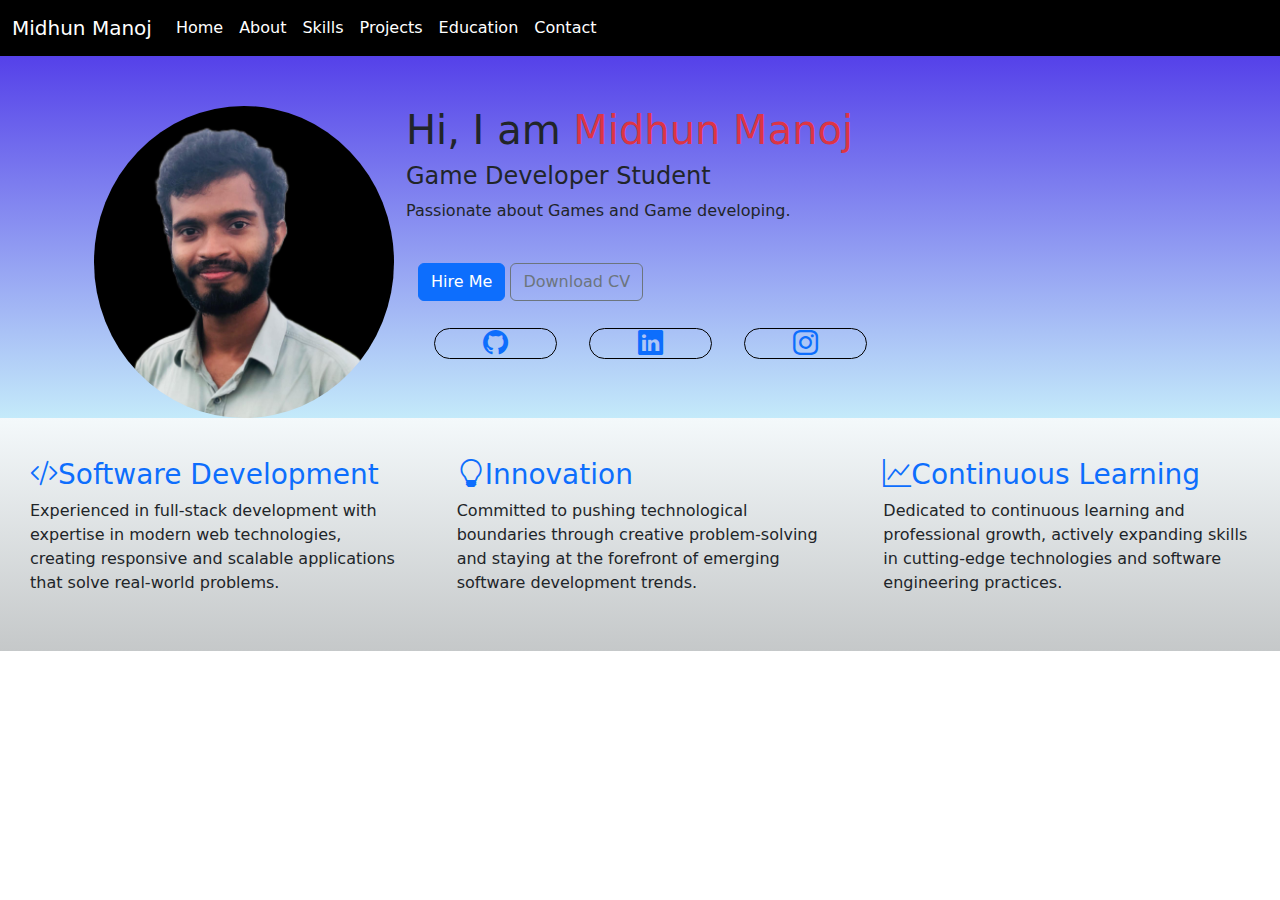
<file: index.html>
<!DOCTYPE html>
<html lang="en">
<head>
    <meta charset="UTF-8">
    <meta name="viewport" content="width=device-width, initial-scale=1.0">
    <title>Portfolio</title>
    <link rel="stylesheet" href="style.css">
    <link rel="stylesheet" href="css/bootstrap.css">
    <link rel="stylesheet" href="https://cdn.jsdelivr.net/npm/bootstrap-icons@1.11.3/font/bootstrap-icons.min.css">
</head>
<body>
    <nav class="navbar navbar-expand-lg bg-black">
        <div class="container-fluid ">
          <a class="navbar-brand text-white" href="#">Midhun Manoj</a>
          <button class="navbar-toggler" type="button" data-bs-toggle="collapse" data-bs-target="#navbarNav" aria-controls="navbarNav" aria-expanded="false" aria-label="Toggle navigation">
            <span class="navbar-toggler-icon"></span>
          </button>
          <div class="collapse navbar-collapse" id="navbarNav">
            <ul class="navbar-nav">
              <li class="nav-item">
                <a class="nav-link active text-white" aria-current="page" href="index.html">Home</a>
              </li>
              <li class="nav-item">
                <a class="nav-link text-white" href="about.html">About</a>
              </li>
              <li class="nav-item">
                <a class="nav-link text-white" href="Skills.html">Skills</a>
              </li>
              <li class="nav-item">
                <a class="nav-link text-white" href="project.html">Projects</a>
              </li>
              <li class="nav-item">
                <a class="nav-link text-white" href="education.html">Education</a>
              </li>
              <li class="nav-item">
                <a class="nav-link text-white" href="contact.html">Contact</a>
              </li>
            </ul>
          </div>
        </div>
      </nav>

      <!----------into part---------->
      <div class="into">
        <div class="container intro-main">
            <div>
                <div>
                    <div class="container-fluid into-image"><img src="img/intr2_img.jpg" class="rounded-circle" width="300px" alt=""></div>
                </div>
            </div>
            <div>
                <div>
                    <div class="into-cnt">
                        <h1>Hi, I am <a href="" class="text-decoration-none text-danger"> Midhun Manoj</a></h1>
                        <h4>Game Developer Student</h4>
                    </div>
                    <p>
                        Passionate about Games and Game developing.
                    </p>
                </div>
                <div class="container">
                    <a href="contact.html"><button class="btn btn-primary my-4">Hire Me</button></a>
                    <button class="btn btn-outline-secondary my-4">Download CV</button>
                </div>
                <div class="container social pb-5">
                    <div><a href="" class="border border-black rounded-pill px-5 mx-3"><i class="bi bi-github "></i></a></div>
                    <div><a href="" class="border border-black rounded-pill px-5 mx-3"><i class="bi bi-linkedin"></i></a></div>
                    <div><a href="https://www.instagram.com/midhun_manoj_/profilecard/?igsh=NHUyeDVodHN3aGY3" class="border border-black rounded-pill px-5 mx-3"><i class="bi bi-instagram"></i></a></div>
                </div>
              </div>
            </div>
      </div>

      <div class="div-2">
        <div class="tile-1">
            <h3 class="text-primary"><i class="bi bi-code-slash"></i>Software Development</h3>
            <p>Experienced in full-stack development with expertise in modern web technologies, creating responsive and scalable applications that solve real-world problems.</p>
        </div>
        <div class=" tile-2">
            <h3 class="text-primary"><i class="bi bi-lightbulb"></i>Innovation</h3>
            <p>Committed to pushing technological boundaries through creative problem-solving and staying at the forefront of emerging software development trends.</p>
        </div>
        <div class=" tile-3">
            <h3 class="text-primary"><i class="bi bi-graph-up"></i>Continuous Learning</h3>
            <p>Dedicated to continuous learning and professional growth, actively expanding skills in cutting-edge technologies and software engineering practices.</p>
        </div>
      </div>





    <!---Bootstrap js-->

    <script src="https://cdn.jsdelivr.net/npm/@popperjs/core@2.11.8/dist/umd/popper.min.js" integrity="sha384-I7E8VVD/ismYTF4hNIPjVp/Zjvgyol6VFvRkX/vR+Vc4jQkC+hVqc2pM8ODewa9r" crossorigin="anonymous"></script>
    <script src="js/bootstrap.js"></script>
</body>
</html>
</file>
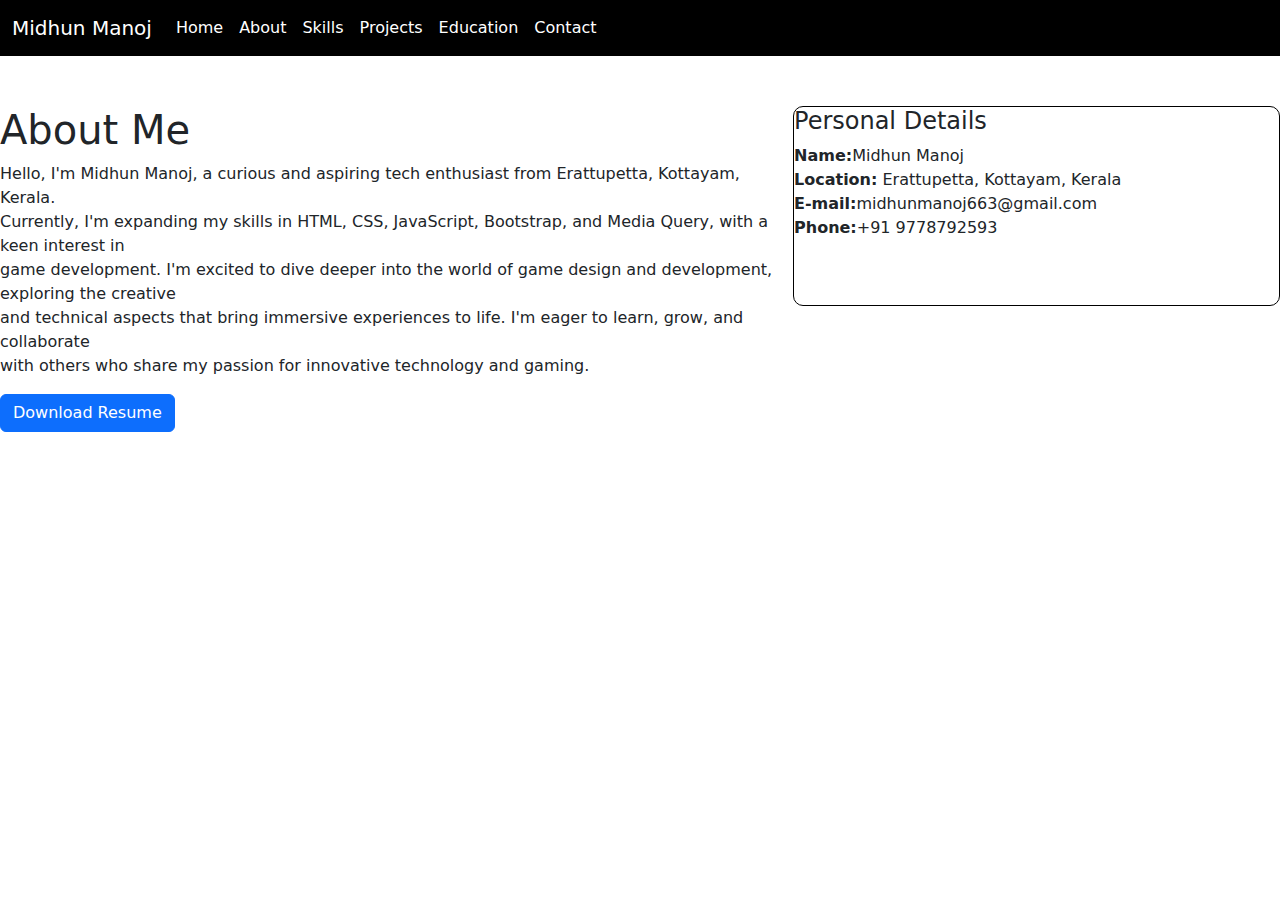
<file: about.html>
<!DOCTYPE html>
<html lang="en">
<head>
    <meta charset="UTF-8">
    <meta name="viewport" content="width=device-width, initial-scale=1.0">
    <title>About</title>
    <link rel="stylesheet" href="about.css">
    <link rel="stylesheet" href="css/bootstrap.css">
    <link rel="stylesheet" href="https://cdn.jsdelivr.net/npm/bootstrap-icons@1.11.3/font/bootstrap-icons.min.css">
</head>
<body>
    <nav class="navbar navbar-expand-lg bg-black">
        <div class="container-fluid ">
          <a class="navbar-brand text-white" href="about.html">Midhun Manoj</a>
          <button class="navbar-toggler" type="button" data-bs-toggle="collapse" data-bs-target="#navbarNav" aria-controls="navbarNav" aria-expanded="false" aria-label="Toggle navigation">
            <span class="navbar-toggler-icon"></span>
          </button>
          <div class="collapse navbar-collapse" id="navbarNav">
            <ul class="navbar-nav">
              <li class="nav-item">
                <a class="nav-link active text-white" aria-current="page" href="index.html">Home</a>
              </li>
              <li class="nav-item">
                <a class="nav-link text-white" href="about.html">About</a>
              </li>
              <li class="nav-item">
                <a class="nav-link text-white" href="Skills.html">Skills</a>
              </li>
              <li class="nav-item">
                <a class="nav-link text-white" href="project.html">Projects</a>
              </li>
              <li class="nav-item">
                <a class="nav-link text-white" href="education.html">Education</a>
              </li>
              <li class="nav-item">
                <a class="nav-link text-white" href="contact.html">Contact</a>
              </li>
            </ul>
          </div>
        </div>
      </nav>

      <div class="all-cnt">
        <div class="ab-cnt">
            <h1>About Me</h1>
            <p>Hello, I'm Midhun Manoj, a curious and aspiring tech enthusiast from Erattupetta, Kottayam, Kerala.<br>Currently, I'm expanding my skills in HTML, CSS, JavaScript, Bootstrap, and Media Query, with a keen interest in<br>game development. I'm excited to dive deeper into the world of game design and development, exploring the creative<br>and technical aspects that bring immersive experiences to life. I'm eager to learn, grow, and collaborate<br>with others who share my passion for innovative technology and gaming.</p>
            <button class="btn btn-primary">Download Resume</button>
          </div>
          <div class="ab-tile">
            <h4>Personal Details</h4>
            <p>
                <b>Name:</b>Midhun Manoj <br>
                <b>Location:</b> Erattupetta, Kottayam, Kerala <br>
                <b>E-mail:</b>midhunmanoj663@gmail.com <br>
                <b>Phone:</b>+91 9778792593
            </p>
          </div>
      </div>
      




    



    <!---Bootstrap js-->

    <script src="https://cdn.jsdelivr.net/npm/@popperjs/core@2.11.8/dist/umd/popper.min.js" integrity="sha384-I7E8VVD/ismYTF4hNIPjVp/Zjvgyol6VFvRkX/vR+Vc4jQkC+hVqc2pM8ODewa9r" crossorigin="anonymous"></script>
    <script src="js/bootstrap.js"></script>
</body>
</html>
</file>
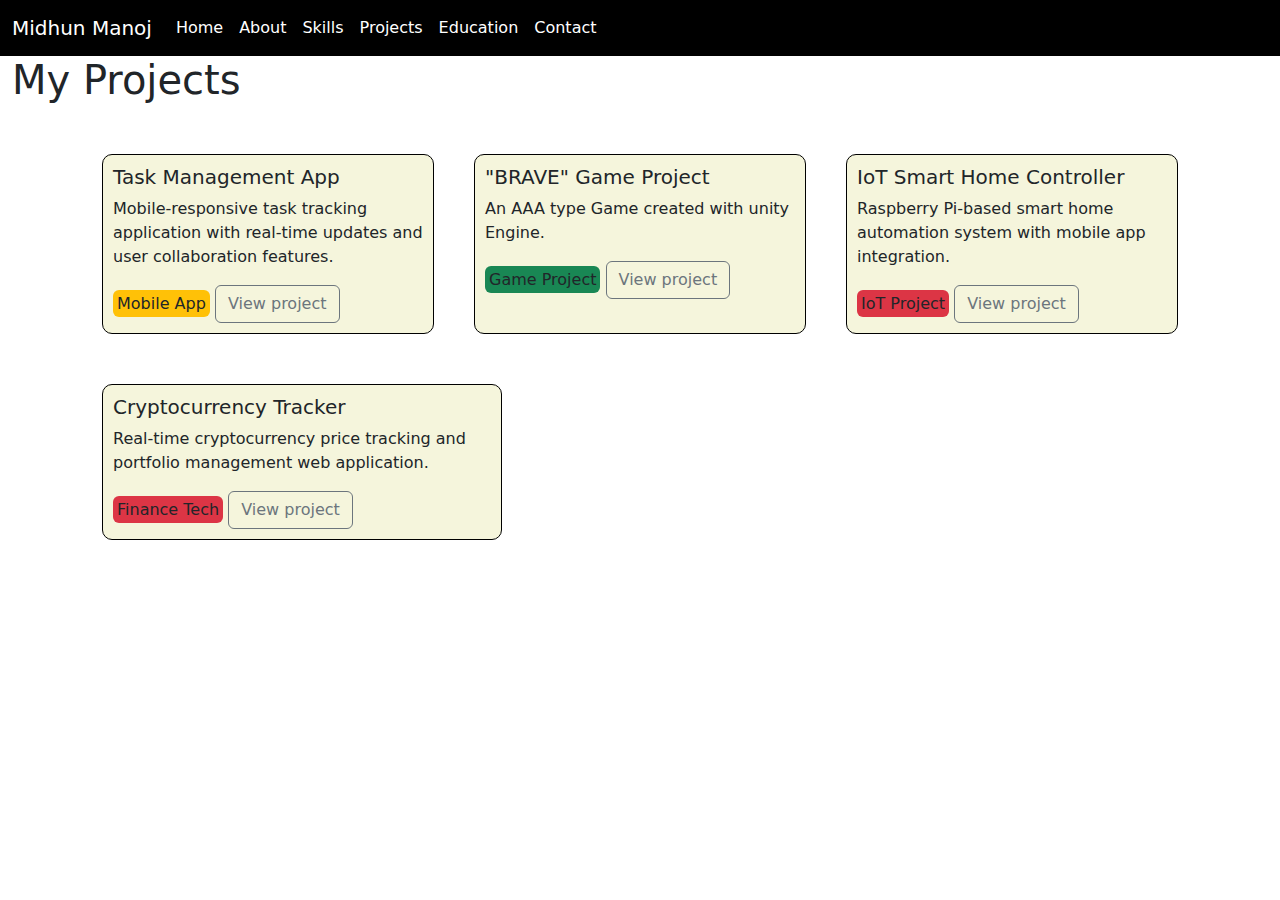
<file: project.html>
<!DOCTYPE html>
<html lang="en">
<head>
    <meta charset="UTF-8">
    <meta name="viewport" content="width = device-width, initial-scale=1.0">
    <title>Projects</title>
    <link rel="stylesheet" href="project.css">
    <link rel="stylesheet" href="css/bootstrap.css">
    <link rel="stylesheet" href="https://cdn.jsdelivr.net/npm/bootstrap-icons@1.11.3/font/bootstrap-icons.min.css">
</head>
<body>
    <nav class="navbar navbar-expand-lg bg-black">
        <div class="container-fluid ">
          <a class="navbar-brand text-white" href="about.html">Midhun Manoj</a>
          <button class="navbar-toggler" type="button" data-bs-toggle="collapse" data-bs-target="#navbarNav" aria-controls="navbarNav" aria-expanded="false" aria-label="Toggle navigation">
            <span class="navbar-toggler-icon"></span>
          </button>
          <div class="collapse navbar-collapse" id="navbarNav">
            <ul class="navbar-nav">
              <li class="nav-item">
                <a class="nav-link active text-white" aria-current="page" href="index.html">Home</a>
              </li>
              <li class="nav-item">
                <a class="nav-link text-white" href="about.html">About</a>
              </li>
              <li class="nav-item">
                <a class="nav-link text-white" href="Skills.html">Skills</a>
              </li>
              <li class="nav-item">
                <a class="nav-link text-white" href="project.html">Projects</a>
              </li>
              <li class="nav-item">
                <a class="nav-link text-white" href="education.html">Education</a>
              </li>
              <li class="nav-item">
                <a class="nav-link text-white" href="contact.html">Contact</a>
              </li>
            </ul>
          </div>
        </div>
    </nav>

    <div class="container-fluid"><h1>My Projects</h1></div>
    <div class="container pr-box">
        <div class="pr-tile1">
            <h5>Task Management App</h5>
            <p>Mobile-responsive task tracking application with real-time updates and user collaboration features.</p>
            <span class="bg-warning rounded py-1 px-1">Mobile App</span>
            <button class="btn btn-outline-secondary">View project</button>
        </div>
        <div class="pr-tile2">
            <h5>"BRAVE" Game Project</h5>
            <p>An AAA type Game created with unity Engine.</p>
            <span class="bg-success rounded py-1 px-1">Game Project</span>
            <button class="btn btn-outline-secondary">View project</button>
        </div>
        <div class="pr-tile3">
            <h5>IoT Smart Home Controller</h5>
            <p>Raspberry Pi-based smart home automation system with mobile app integration.</p>
            <span class="bg-danger rounded py-1 px-1">IoT Project</span>
            <button class="btn btn-outline-secondary">View project</button>
        </div>
    </div>
    <div class="container pr-box2">
        <div class="pr-tile4">
            <h5>Cryptocurrency Tracker</h5>
            <p>Real-time cryptocurrency price tracking and portfolio management web application.</p>
            <span class="bg-danger rounded py-1 px-1">Finance Tech</span>
            <button class="btn btn-outline-secondary">View project</button>
        </div>
    </div>








    <!---Bootstrap js-->

    <script src="https://cdn.jsdelivr.net/npm/@popperjs/core@2.11.8/dist/umd/popper.min.js" integrity="sha384-I7E8VVD/ismYTF4hNIPjVp/Zjvgyol6VFvRkX/vR+Vc4jQkC+hVqc2pM8ODewa9r" crossorigin="anonymous"></script>
    <script src="js/bootstrap.js"></script>
    
</body>
</html>
</file>
<file: style.css>
body{
    text-decoration: none;
    padding: 0;
    margin: 0;
   
}
.into{
    background-image: linear-gradient(
        rgb(85, 65, 233), rgb(196, 234, 250)
    );
}
.into-image{
    float: left;
    display: flex;
}
.intro-main{
    display: flex;
    padding-top: 50px;
}
.tile-1{
    width: 500px;
    border-radius: 10px;
    padding: 20px 20px;
    margin: 20px 10px;
}
.tile-2{
    width: 500px;
    border-radius: 10px;
    padding: 20px 20px;
    margin: 20px 10px;
}
.tile-3{
    width: 500px;
    border-radius: 10px;
    padding: 20px 20px;
    margin: 20px 10px;
}
.div-2{
    background-image: linear-gradient(
        rgb(244, 249, 251), rgb(197, 200, 201)
    );
    display: flex;
}
.social{
    display: flex;
    font-size: 25px;
}
.social div a:hover{
    background-color: black;
    color: beige;
}

@media screen and (max-width:600px) {
    body{
        width: 100%;
    }
    .social{
        width: 100%;
    }
    .tile-1{
        width: 100%;
    }
    .tile-2{
        width: 100%;
    }
    
}
</file>
<file: about.css>
body{
    padding: 0;
    margin: 0;
}
.all-cnt{
    display: flex;
    margin-top: 50px;
    margin-bottom: 50px;
}
.ab-cnt p{
    display: flex;
}
.ab-tile{
    border: 1px solid black;
    width: 600px;
    height: 200px;
    border-radius: 10px;
    margin-left: 20px;
}
</file>
<file: project.css>
body{
    padding: 0;
    margin: 0;
}
.pr-box{
    display: flex;
    margin: 50px 0px;
    padding: 0 50px;
}
.pr-tile1{
    width: 500px;
    border: 1px solid black;
    border-radius: 10px;
    padding: 10px 10px;
    margin: 0 20px;
    background-color: beige;
}
.pr-tile2{
    width: 500px;
    border: 1px solid black;
    border-radius: 10px;
    padding: 10px 10px;
    margin: 0 20px;
    background-color: beige;
}
.pr-tile3{
    width: 500px;
    border: 1px solid black;
    border-radius: 10px;
    padding: 10px 10px;
    margin: 0 20px;
    background-color: beige;
}
.pr-box2{
    display: flex;
    margin: 50px 0px;
    padding: 0 50px;
}
.pr-tile4{
    width: 400px;
    border: 1px solid black;
    border-radius: 10px;
    padding: 10px 10px;
    margin: 0 20px;
    background-color: beige;
}
</file>
